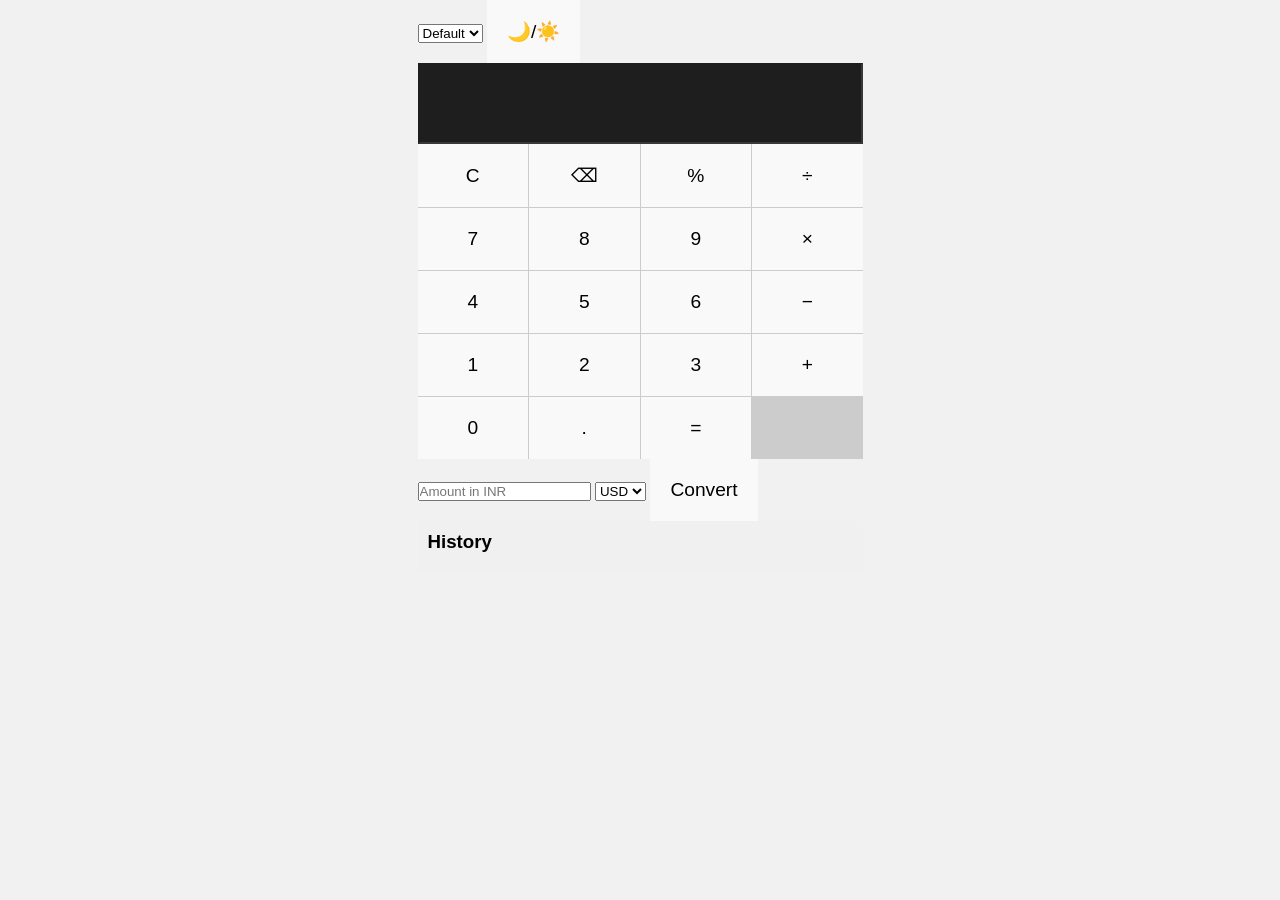
<file: index.htm>
<!DOCTYPE html>
<html lang="en">
<head>
  <meta charset="UTF-8" />
  <meta name="viewport" content="width=device-width, initial-scale=1.0"/>
  <title>Advanced Calculator</title>
  <link rel="stylesheet" href="style.css" />
</head>
<body>
  <div class="wrapper">
    <div class="top-bar">
      <select id="themeSwitcher" onchange="switchTheme()">
        <option value="default">Default</option>
        <option value="blue">Blue</option>
        <option value="neon">Neon</option>
      </select>
      <button onclick="toggleMode()">🌙/☀️</button>
    </div>

    <div class="calculator">
      <input type="text" id="display" class="display" disabled />
      <div class="buttons">
        <button onclick="clearDisplay()">C</button>
        <button onclick="deleteLast()">⌫</button>
        <button onclick="appendValue('%')">%</button>
        <button onclick="appendValue('/')">÷</button>

        <button onclick="appendValue('7')">7</button>
        <button onclick="appendValue('8')">8</button>
        <button onclick="appendValue('9')">9</button>
        <button onclick="appendValue('*')">×</button>

        <button onclick="appendValue('4')">4</button>
        <button onclick="appendValue('5')">5</button>
        <button onclick="appendValue('6')">6</button>
        <button onclick="appendValue('-')">−</button>

        <button onclick="appendValue('1')">1</button>
        <button onclick="appendValue('2')">2</button>
        <button onclick="appendValue('3')">3</button>
        <button onclick="appendValue('+')">+</button>

        <button onclick="appendValue('0')">0</button>
        <button onclick="appendValue('.')">.</button>
        <button onclick="calculate()">=</button>
      </div>
    </div>

    <div class="currency-section">
      <input type="number" id="currencyInput" placeholder="Amount in INR" />
      <select id="currencySelect">
        <option value="USD">USD</option>
        <option value="EUR">EUR</option>
        <option value="JPY">JPY</option>
      </select>
      <button onclick="convertCurrency()">Convert</button>
      <p id="currencyOutput"></p>
    </div>

    <div class="history">
      <h3>History</h3>
      <ul id="historyList"></ul>
    </div>
  </div>

  <script src="script.js"></script>
</body>
</html>
</file>
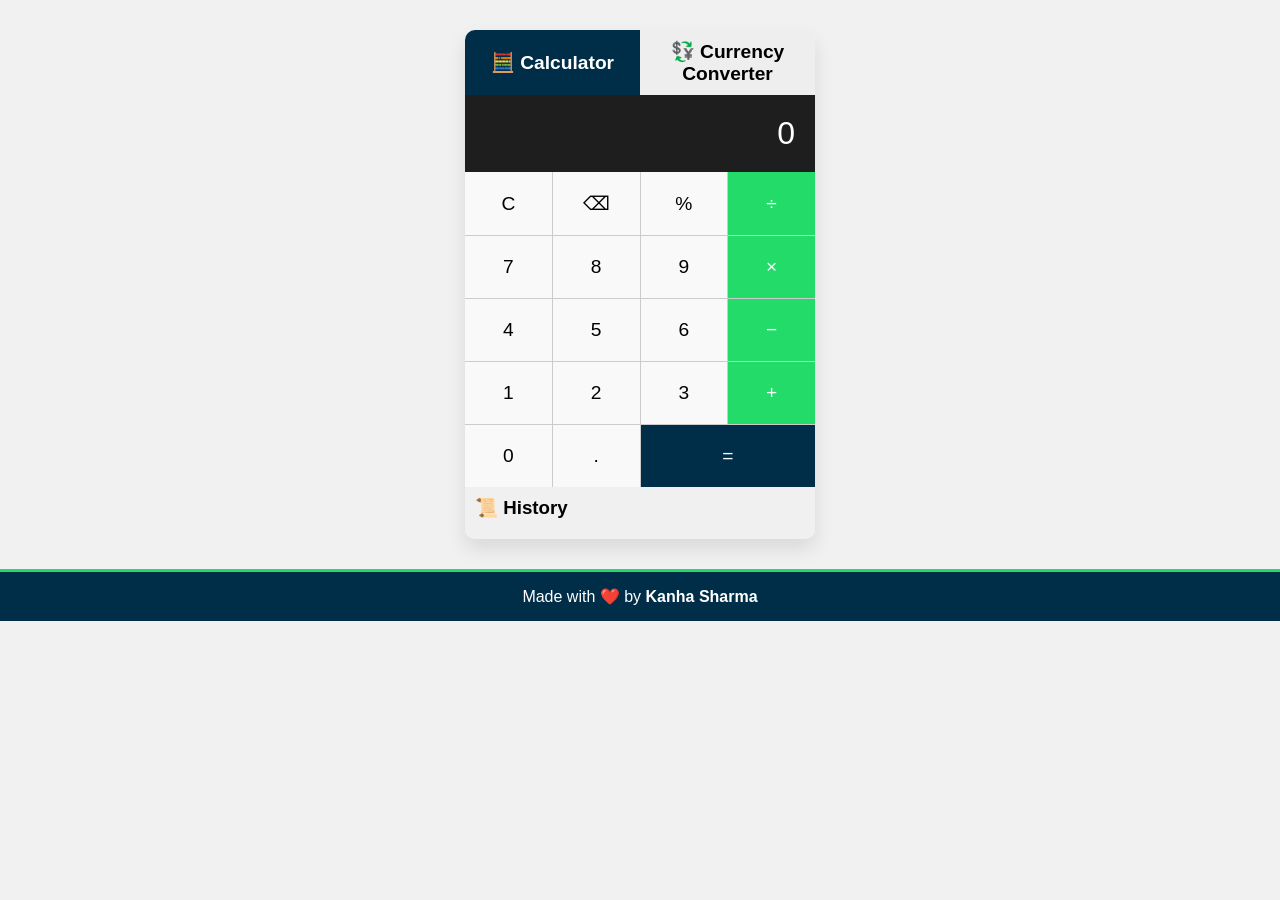
<file: index.html>
<!DOCTYPE html>
<html lang="en">
<head>
  <meta charset="UTF-8" />
  <meta name="viewport" content="width=device-width, initial-scale=1.0"/>
  <title>Smart Calculator</title>
  <link rel="stylesheet" href="style.css">
</head>
<body>
  <!-- Favicon -->
<link rel="icon" href="icons8-calculator-50.png" type="image/x-icon">
  <!-- Main Calculator Container -->
  <div class="container">
    <div class="calculator">
      <div class="tabs">
        <button id="calcTab" class="active" onclick="switchTab('calc')">🧮 Calculator</button>
        <button id="convTab" onclick="switchTab('converter')">💱 Currency Converter</button>
      </div>

      <!-- === Calculator Panel === -->
      <div id="calcPanel">
        <div class="display" id="display">0</div>
        <div class="buttons">
          <button onclick="clearDisplay()">C</button>
          <button onclick="deleteLast()">⌫</button>
          <button onclick="appendOperator('%')">%</button>
          <button class="operator" onclick="appendOperator('/')">÷</button>

          <button onclick="appendNumber('7')">7</button>
          <button onclick="appendNumber('8')">8</button>
          <button onclick="appendNumber('9')">9</button>
          <button class="operator" onclick="appendOperator('*')">×</button>

          <button onclick="appendNumber('4')">4</button>
          <button onclick="appendNumber('5')">5</button>
          <button onclick="appendNumber('6')">6</button>
          <button class="operator" onclick="appendOperator('-')">−</button>

          <button onclick="appendNumber('1')">1</button>
          <button onclick="appendNumber('2')">2</button>
          <button onclick="appendNumber('3')">3</button>
          <button class="operator" onclick="appendOperator('+')">+</button>

          <button onclick="appendNumber('0')">0</button>
          <button onclick="appendDot()">.</button>
          <button class="equals" onclick="calculate()">=</button>
        </div>

        <div class="history">
          <h3>📜 History</h3>
          <ul id="historyList"></ul>
        </div>
      </div>

      <!-- === Currency Converter Panel === -->
      <div id="converterPanel" class="hidden">
        <h3>💱 Currency Converter</h3>
        <div class="converter">
          <input type="number" id="amount" placeholder="Enter amount">
          <select id="fromCurrency"></select>
          <select id="toCurrency"></select>
          <button onclick="convertCurrency()">Convert</button>
          <div id="convertedResult">Result will appear here</div>
        </div>
      </div>
    </div>
  </div>

  <!-- ✅ Footer OUTSIDE container -->
  <footer class="footer">
    <p>Made with ❤️ by <strong>Kanha Sharma</strong></p>
  </footer>

  <script src="script.js"></script>
</body>
</html>
</file>
<file: style.css>
* {
  box-sizing: border-box;
  margin: 0;
  padding: 0;
}

body {
  font-family: 'Segoe UI', sans-serif;
  background: #f1f1f1;
  display: flex;
  flex-direction: column;
  align-items: center;
  min-height: 100vh;
}

/* === Main Container === */
.container {
  width: 350px;
  margin-top: 30px;
  background: #fff;
  border-radius: 10px;
  box-shadow: 0 10px 20px rgba(0,0,0,0.1);
  overflow: hidden;
}

/* === Tabs === */
.tabs {
  display: flex;
}

.tabs button {
  flex: 1;
  padding: 10px;
  font-weight: bold;
  border: none;
  cursor: pointer;
  background: #eee;
  transition: 0.3s;
}

.tabs button.active {
  background: #002e48;
  color: white;
}

/* === Calculator Display === */
.display {
  background: #1e1e1e;
  color: white;
  font-size: 2rem;
  text-align: right;
  padding: 20px;
  word-wrap: break-word;
}

/* === Buttons Grid === */
.buttons {
  display: grid;
  grid-template-columns: repeat(4, 1fr);
  gap: 1px;
  background: #ccc;
}

button {
  padding: 20px;
  font-size: 1.2rem;
  border: none;
  background: #f9f9f9;
  cursor: pointer;
}

button:hover {
  background: #e2e2e2;
}

.operator {
  background: #22db68;
  color: white;
}

.equals {
  background: #002e48;
  color: white;
  grid-column: span 2;
}

/* === History Section === */
.history {
  padding: 10px;
  background: #f0f0f0;
}

.history ul {
  list-style: none;
  max-height: 120px;
  overflow-y: auto;
  padding: 5px;
}

.history li {
  padding: 4px 0;
  border-bottom: 1px solid #ccc;
  font-size: 0.9rem;
}

/* === Currency Converter === */
.converter {
  display: flex;
  flex-direction: column;
  padding: 15px;
  gap: 10px;
}

.converter input,
.converter select,
.converter button {
  padding: 10px;
  font-size: 1rem;
}

#convertedResult {
  background: #002e48;
  color: white;
  padding: 10px;
  text-align: center;
  border-radius: 5px;
}

.hidden {
  display: none;
}

/* === Footer === */
.footer {
  width: 100%;
  text-align: center;
  padding: 15px;
  background-color: #002e48;
  color: #fff;
  font-size: 1rem;
  margin-top: 30px;
  border-top: 3px solid #22db68;
}

.footer p {
  margin: 0;
}
</file>
